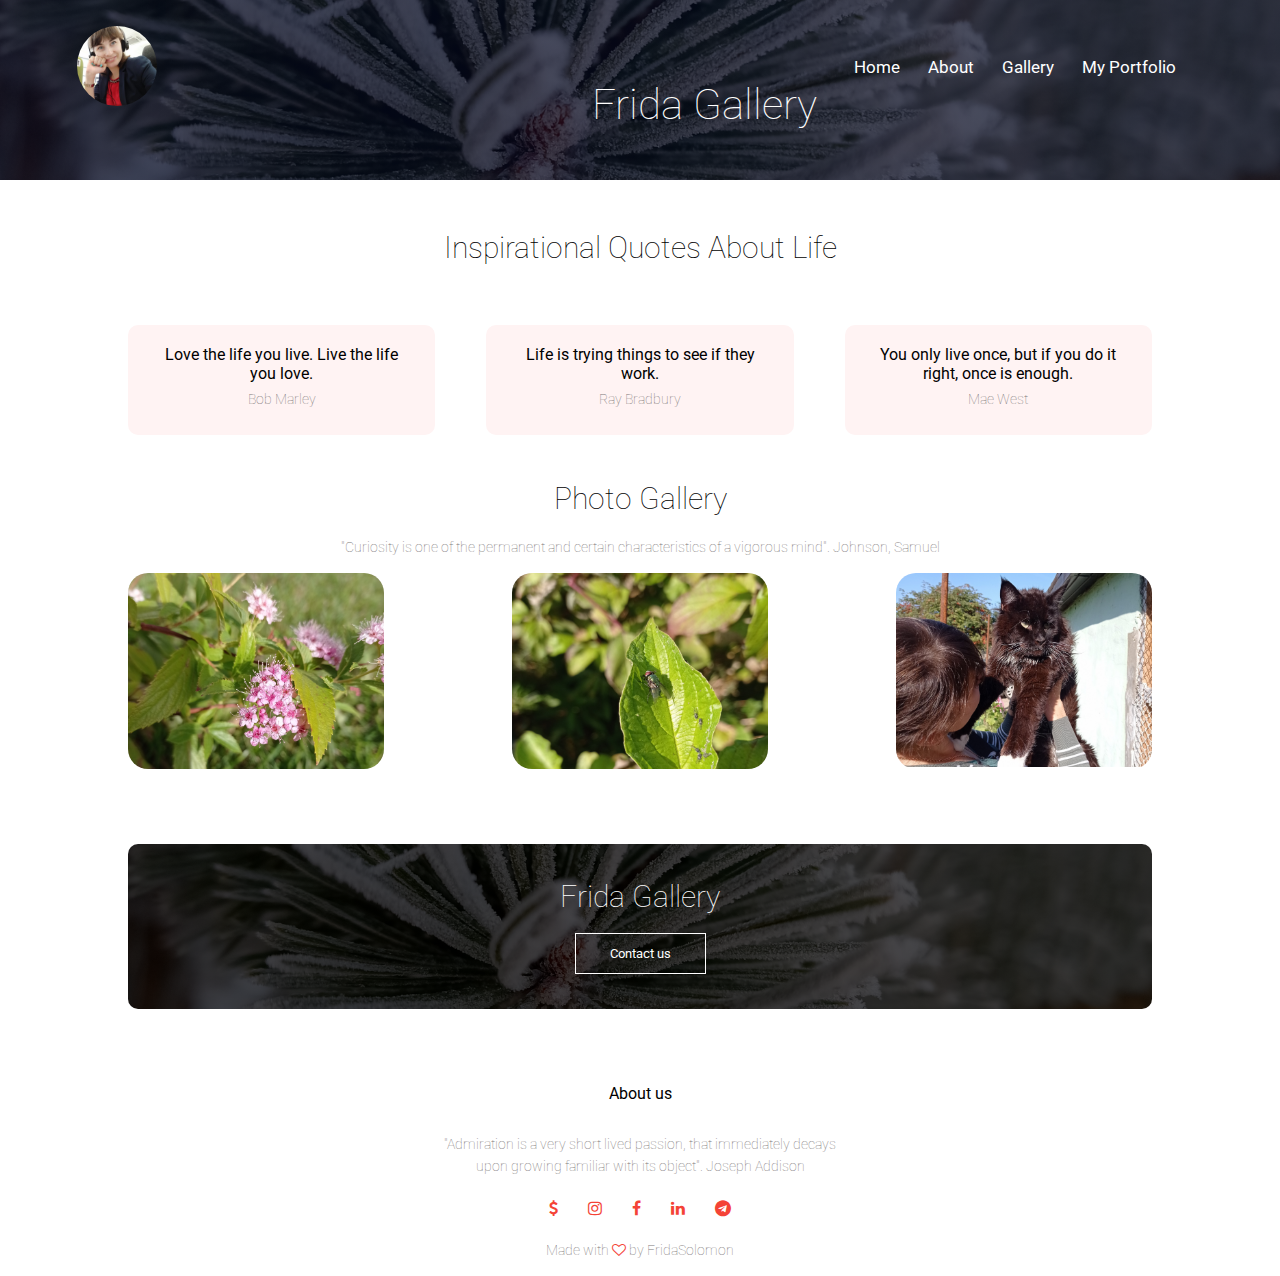
<file: index.html>
<!DOCTYPE html>
<html>
<head>

    <link rel="preconnect" href="https://fonts.googleapis.com">
    <link rel="preconnect" href="https://fonts.gstatic.com" crossorigin>
    <link href="https://fonts.googleapis.com/css2?family=Roboto:wght@400;500;700&display=swap" rel="stylesheet"> 

 <meta name="viewport" content="with=device-width, initial-scale=1.0">
 <title> Frida Gallery </title>

 <link rel="stylesheet" href="styles.css">
 <link rel="stylesheet" href="https://stackpath.bootstrapcdn.com/font-awesome/4.7.0/css/font-awesome.min.css">
</head>
<body>
 <section class="header">
    <nav>
        <a href="index.html"><img src="Pictures/images/pic1.png"></a>
        <div class="nav-links" id="navLinks">
            <i class="fa fa-times" onclick="hideMenu()"></i>
        <ul>
            <li> <a href="index.html"> Home</a></li>
            <li> <a href="about.html"> About</a></li>
            <li> <a href="page.html"> Gallery</a></li>
            <li> <a href="portfolio.htm"> My Portfolio</a></li>
        </ul>
    </div>
    <i class="fa fa-bars" onclick="showMenu()"></i>
    </nav>

    <div class="text-box">
        <h1> Frida Gallery </h1>
   </div>
    
 </section>

 <!-------Contents-->


<section class="contents">

<h1> Inspirational Quotes About Life </h1>
    <div class="row">
        <div class="contents-col">
            <ul>
                <li>Love the life you live. Live the life you love. <p>Bob Marley </p> </li>        
        </ul>  
       </div>
    <div class="contents-col">
        <ul>
        <li>Life is trying things to see if they work. <p> Ray Bradbury</p></li> 
        </ul>
       
    </div>
    <div class="contents-col">
        <ul>
            <li> You only live once, but if you do it right, once is enough.  <p>Mae West</p></li>
            </ul>
   </div>

    </div>

</section>

 <!------Practice-->

 <section class="practice">
    <h1> Photo Gallery </h1>
    <p> "Curiosity is one of the permanent and certain characteristics of a vigorous mind".
        <a href="https://en.wikipedia.org/wiki/Samuel_Johnson" class="wikipedia-statements"> Johnson, Samuel</a> 
       </p>
    
   
    <div class="row">
       <div class="practice-col">
           <img src="Pictures/images/for page/IMG_20200905_144418.jpg">
           <div class="layer">
               <h3> Flowers <br>  
               </h3> 
           </div>
       </div>
   
       <div class="practice-col">
           <img src="Pictures/images/for page/IMG_20200906_162933.jpg">
           <div class="layer">
               <h3> Bugs             
               </h3> 
           </div>
       </div>
   
       <div class="practice-col">
           <img src="Pictures/images/for page/IMG_20201015_232817.jpg">
           <div class="layer">
               <h3> Maine-Coon         
               </h3> 
           </div>
       </div>

       
       
   
    </div>
    </section>
    
   
  



<!-------- Call to Action ---->

<section class="cta">     
   <h1> Frida Gallery  </h1>
   <br>
        <a href="about.html" class="hero-btn" > Contact us </a>

</section>



<!-------- Footer ---->

<section class="footer">

     <h4> About us </h4> 
     <p> "Admiration is a very short lived passion, that immediately decays <br> upon growing familiar with its object". 
        <a href="https://en.wikipedia.org/wiki/Joseph_Addison" class="wikipedia-statements"> Joseph Addison </a> 
        </p>
        <div class="icons">
            <a href="about.html"><i class="fa fa-dollar"></i></a>
            <i class="fa fa-instagram"></i>
            <i class="fa fa-facebook"></i>
            <i class="fa fa-linkedin"></i>
            <a href="https://t.me/fridasolomon" ><i class="fa fa-telegram"></i></a>

        </div>
       
        <p> Made with  <i class="fa fa-heart-o"></i> by FridaSolomon </p>

</section>





 <!-------- JavaScript for Toggle menu ---->
<script>

    var navLinks = document.getElementById("navLinks");
    function showMenu() {
      navLinks.style.right="0";
    }
    function hideMenu() {
        navLinks.style.right="-300px";
    }

</script>

</body>
</html>
</file>
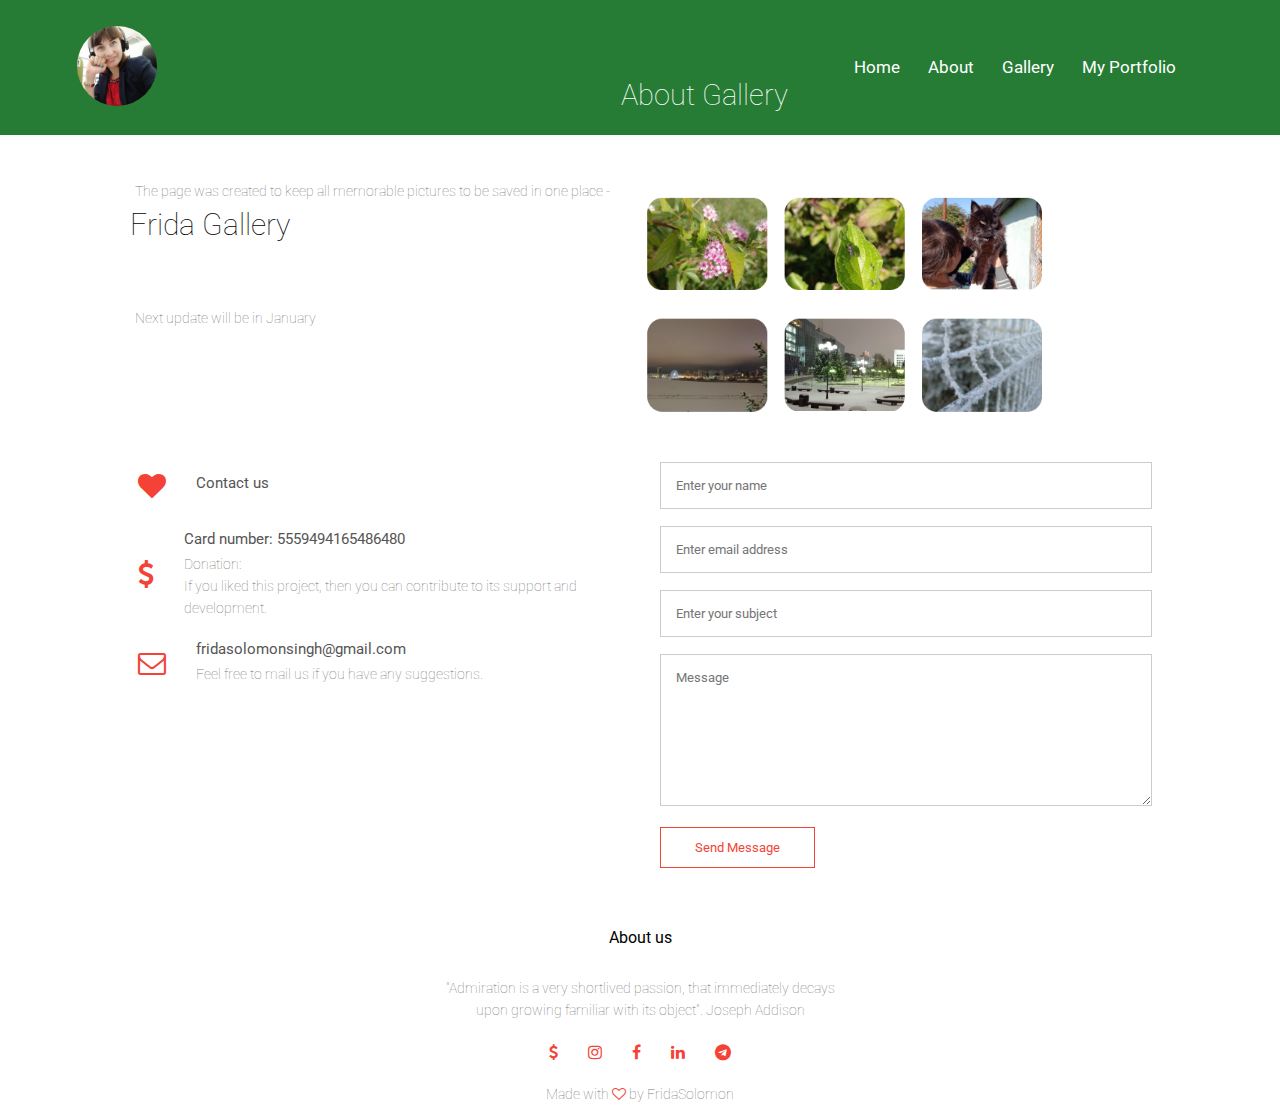
<file: about.html>
<!DOCTYPE html>
<html>
<head>

    <link rel="preconnect" href="https://fonts.googleapis.com">
    <link rel="preconnect" href="https://fonts.gstatic.com" crossorigin>
    <link href="https://fonts.googleapis.com/css2?family=Roboto:wght@400;500;700&display=swap" rel="stylesheet"> 

 <meta name="viewport" content="with=device-width, initial-scale=1.0">
 <title> Frida Gallery </title>

 <link rel="stylesheet" href="styles.css">
 <link rel="stylesheet" href="https://stackpath.bootstrapcdn.com/font-awesome/4.7.0/css/font-awesome.min.css">
</head>
<body>
 <section class="sub-header">
    <nav>
          <a href="index.html"><img src="Pictures/images/pic1.png"></a>
        
           
        <div class="nav-links" id="navLinks">
            <i class="fa fa-times" onclick="hideMenu()"></i>
        <ul>
          <li> <a href="index.html"> Home</a></li>
          <li> <a href="about.html"> About</a></li>
          <li> <a href="page.html"> Gallery</a></li>
          <li> <a href="portfolio.htm"> My Portfolio</a></li>
      </ul>
    </div>
    <i class="fa fa-bars" onclick="showMenu()"></i>
    </nav>
        
    <div class="text-boxpage">
      <h1> About Gallery</h1>
        </div>
 </section>

 <!-----------about us--------------->

   <section class="about-us">

  <div class="row">
    <div class="about-col">
  <p> The page was created to keep all memorable pictures to be saved in one place - <h1>  Frida Gallery </h1></p> 
  <p> Next update will be in January</p> 
      </div>

    <div class="about-col">
       <br> <img src="Pictures/images/for page/about.png">
    </div>

   </section>


   <section class="contact-us">
    <div class="row">
      <div class="contact-col">

        <div>
          <i class="fa fa-heart"></i>
          <span> 
            <h5> Contact us</h5>
          </span>
        </div>
        <div>
          <i class="fa fa-dollar"></i>
          <span> 
            <h5>Card number: 5559494165486480</h5>
            <p> Donation: <br> If you liked this project, then you can contribute to its support and development. </p>
          </span>
        </div>
        <div>
          <i class="fa fa-envelope-o"></i>
          <span> 
            <h5> fridasolomonsingh@gmail.com</h5>
            <p> Feel free to mail us if you have any suggestions. </p>
          </span>
        </div>
      </div>
      <div class="contact-col">
   <form action="form-handler.php" method="post">
   <input type="text" name="name" placeholder="Enter your name" required>
   <input type="email"name="email" placeholder="Enter email address" required>
   <input type="text" name="subject" placeholder="Enter your subject" required>
   <textarea rows="8" name="message" placeholder="Message" required></textarea>
   <button type="Submit" class="hero-btn red-btn"> Send Message</button>
   </form>
  
      </div>
    </div>
   </section>

  
<section class="footer">

     <h4> About us </h4> 
     <p> "Admiration is a very shortlived passion, that immediately decays <br> upon growing familiar with its object". 
        <a href="https://en.wikipedia.org/wiki/Joseph_Addison" class="wikipedia-statements"> Joseph Addison </a> 
        </p>
        <div class="icons">
          <a href="about.html"><i class="fa fa-dollar"></i></a>
            <i class="fa fa-instagram"></i>
            <i class="fa fa-facebook"></i>
            <i class="fa fa-linkedin"></i>
            <a href="https://t.me/fridasolomon" ><i class="fa fa-telegram"></i></a>

        </div>
       
        <p> Made with  <i class="fa fa-heart-o"></i> by FridaSolomon </p>

</section>





 <!-------- JavaScript for Toggle menu ---->
<script>

    var navLinks = document.getElementById("navLinks");
    function showMenu() {
      navLinks.style.right="0";
    }
    function hideMenu() {
        navLinks.style.right="-300px";
    }

</script>

</body>
</html>
</file>
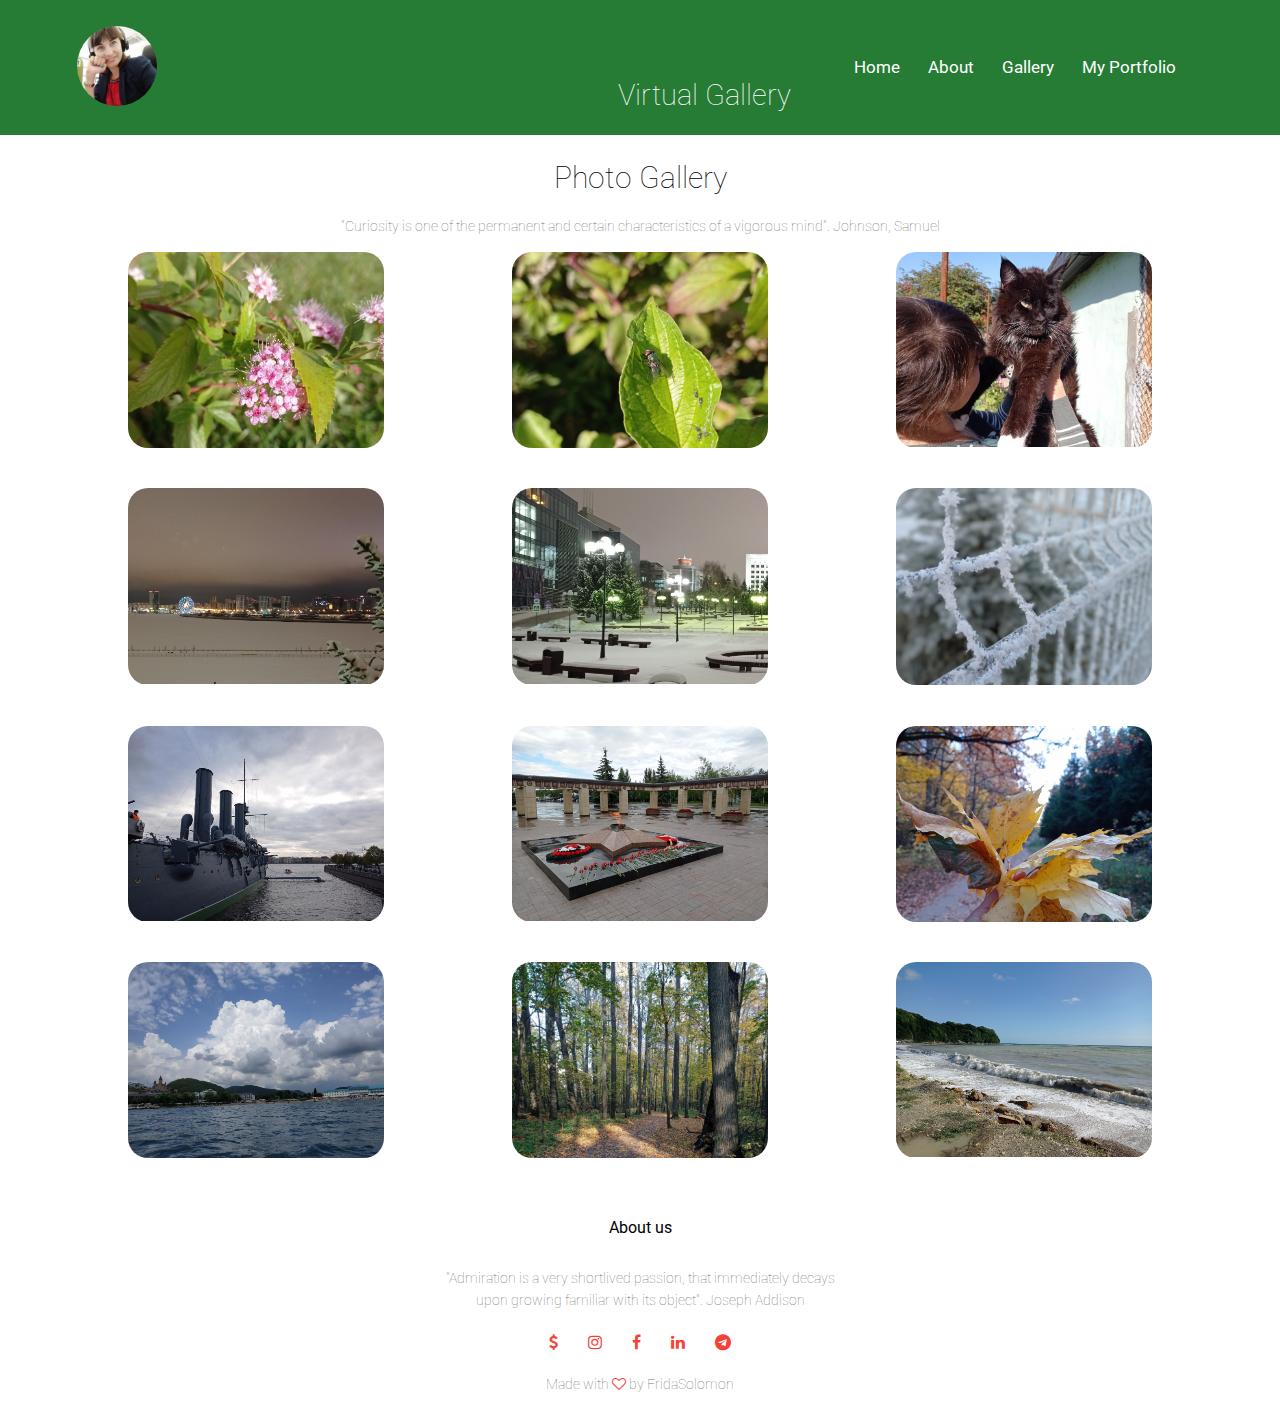
<file: page.html>
<!DOCTYPE html>
<html>
<head>

    <link rel="preconnect" href="https://fonts.googleapis.com">
    <link rel="preconnect" href="https://fonts.gstatic.com" crossorigin>
    <link href="https://fonts.googleapis.com/css2?family=Roboto:wght@400;500;700&display=swap" rel="stylesheet"> 

 <meta name="viewport" content="with=device-width, initial-scale=1.0">
 <title> Frida Gallery </title>

 <link rel="stylesheet" href="styles.css">
 <link rel="stylesheet" href="https://stackpath.bootstrapcdn.com/font-awesome/4.7.0/css/font-awesome.min.css">
</head>
<body>
 <section class="sub-header">
    <nav>
        <a href="index.html"><img src="Pictures/images/pic1.png"></a>
        <div class="nav-links" id="navLinks">
            <i class="fa fa-times" onclick="hideMenu()"></i>
        <ul>
            <li> <a href="index.html"> Home</a></li>
            <li> <a href="about.html"> About</a></li>
            <li> <a href="page.html"> Gallery</a></li>
            <li> <a href="portfolio.htm"> My Portfolio</a></li>
      </ul>
    </div>
    <i class="fa fa-bars" onclick="showMenu()"></i>
    </nav>
    <div class="text-boxpage"> 
        <h1> Virtual Gallery</h1>
        
    </div>
 
      
 </section>

 
 <!------Practice-->

 <section class="practice">
    <h1> Photo Gallery </h1>
    <p> "Curiosity is one of the permanent and certain characteristics of a vigorous mind".
        <a href="https://en.wikipedia.org/wiki/Samuel_Johnson" class="wikipedia-statements"> Johnson, Samuel</a> 
       </p>
    
   
    <div class="row">
       <div class="practice-col">
           <img src="Pictures/images/for page/IMG_20200905_144418.jpg">
           <div class="layer">
               <h3> Flowers <br>  
               </h3> 
           </div>
       </div>
   
       <div class="practice-col">
           <img src="Pictures/images/for page/IMG_20200906_162933.jpg">
           <div class="layer">
               <h3> Bugs             
               </h3> 
           </div>
       </div>
   
       <div class="practice-col">
           <img src="Pictures/images/for page/IMG_20201015_232817.jpg">
           <div class="layer">
               <h3> Maine-Coon            
               </h3> 
           </div>
       </div>

       
    
       
   
    </div>
  
    <div class="row">
        <div class="practice-col">
            <img src="Pictures/images/for page/IMG_20210104_18563611.jpg">
            <div class="layer">
                <h3> 
                    Embankments <br>  
                </h3> 
            </div>
        </div>
    
        <div class="practice-col">
            <img src="Pictures/images/for page/IMG_20210104_19350711.jpg">
            <div class="layer">
                <h3> Streets            
                </h3> 
            </div>
        </div>
    
        <div class="practice-col">
            <img src="Pictures/images/for page/IMG_20201118_08082711.jpg">
            <div class="layer">
                <h3> Winter            
                </h3> 
            </div>
        </div>
 
      
    
    
     </div>

     <div class="row">
        <div class="practice-col">
            <img src="Pictures/images/for page/IMG_20201024_131824.jpg">
            <div class="layer">
                <h3> 
                    St. Petersburg 
                </h3> 
            </div>
        </div>
    
        <div class="practice-col">
            <img src="Pictures/images/for page/IMG_20200726_135232.jpg">
            <div class="layer">
                <h3> Parks            
                </h3> 
            </div>
        </div>
        <div class="practice-col">
            <img src="Pictures/images/for page/IMG_20201002_161317.jpg">
            <div class="layer">
                <h3> Autumn            
                </h3> 
            </div>
        </div>
    
        
    
     </div>

     <div class="row">
       
    
        <div class="practice-col">
            <img src="Pictures/images/for page/IMG_20200717_141130.jpg">
            <div class="layer">
                <h3> Sky            
                </h3> 
            </div>
        </div>
 
        <div class="practice-col">
         <img src="Pictures/images/for page/IMG_20201002_152143.jpg">
         <div class="layer">
             <h3> Forest            
             </h3> 
         </div>
     </div>
     <div class="practice-col">
         <img src="Pictures/images/for page/IMG_20200714_163407.jpg">
         <div class="layer">
             <h3> Sea            
             </h3> 
         </div>
     </div> 
    
     </div>

    </section>
   
   



<section class="footer">

     <h4> About us </h4> 
     <p> "Admiration is a very shortlived passion, that immediately decays <br> upon growing familiar with its object". 
         <a href="https://en.wikipedia.org/wiki/Joseph_Addison" class="wikipedia-statements"> Joseph Addison </a> 
        </p>
        <div class="icons">
            <a href="about.html"><i class="fa fa-dollar"></i></a>
            <i class="fa fa-instagram"></i>
            <i class="fa fa-facebook"></i>
            <i class="fa fa-linkedin"></i>
            <a href="https://t.me/fridasolomon" ><i class="fa fa-telegram"></i></a>

        </div>
       
        <p> Made with  <i class="fa fa-heart-o"></i> by FridaSolomon </p>

</section>





 <!-------- JavaScript for Toggle menu ---->
<script>

    var navLinks = document.getElementById("navLinks");
    function showMenu() {
      navLinks.style.right="0";
    }
    function hideMenu() {
        navLinks.style.right="-300px";
    }

</script>

</body>
</html>
</file>
<file: styles.css>
* {
    margin: 0;
    padding: 0;
    font-family: Roboto, Arial;
    
}

.header {
    min-height: 20vh;
    width: 100%;
    background-image: linear-gradient(rgba(4,9,30,0.7),rgba(4,9,30,0.7)),url(Pictures/images/IMG_20201117_080533.jpg);
    background-position: center;
    background-size: cover;
    position: relative;
}

nav img {
    width: 80px;
    border-radius: 70px;
     
}

.logo h1{
    font-size: 25px;
    text-align: center;
    
}
/*---------------  .header img:hover {
    border: 1px solid #f44336;
}---------------*/

nav {
    display: flex;
    padding: 2% 6%;
    justify-content: space-between;
    align-items: center;
}

.nav-links {
    flex: 1;
    text-align: right;
    margin-right: 15px;
   }

.nav-links ul li {
    list-style: none;
    display:inline-block;
    padding: 8px 12px;
    position: relative;
}

.nav-links ul li a {
    color:white;
    text-decoration: none;
    font-size: 17px;;
}

.nav-links ul li::after {
    content: '';
    width: 0%;
    height: 2px;
    background: #f44336;
    display:block;
    margin:auto;
    transition: 0.5s;
 }

.nav-links ul li:hover::after{
    width: 100%;
}

.text-box{
    width: 100%;
    color: #fff;
    position:absolute;
    top: 40%;
    left: 5%;
    transition: translate (-40%, -5%);
    text-align: center;

}

.text-box h1 {
    font-size: 42px;
    padding: 8px;
}

.wikipedia-statements{
    display: inline-block;
    text-decoration: none;
    background: transparent;
    position: relative;
    cursor:pointer;
    color: rgb(124, 120, 120);
}

.wikipedia-statements:hover {
    color: #f44336;
    transition: 1s;
}

.hero-btn {
    display: inline-block;
    text-decoration: none;
    color: #fff;
    border: 1px solid #fff;
    padding: 12px 34px;
    font-size: 13px;
    background: transparent;
    position: relative;
    cursor:pointer;
}

.hero-btn:hover {
    border: 1px solid #f44336;
    background: #f44336;
    transition: 1s;
}


.red-btn{
    border: 1px solid #f44336;
    background: transparent;
    color: #f44336;
 }

 .red-btn:hover{
 color: #fff;
}


nav .fa{
display: none;
}

@media(max-width: 700px) {
nav img{
    width: 45px;
    padding: 1% 0;
}

.header {
    min-height: 19vh;
}

   .text-box h1{
        font-size: 26px;
        padding: 0;
        margin:0;
    }
    
    .text-box a{
        font-size: 7px;
        padding: 0 1px;
    }

    .nav-links ul li {
        display:block;
    }
    .nav-links{
     position: fixed;
     background: #f44336;
     height: 100vh;
     width: 200px;
     top: 0;
     right: -200px;
     text-align: left;
     z-index: 2;
     transition: 1s;
    }

    nav .fa{
        display:block;
        color:#fff;
        margin: 10px;
        font-size: 15px;
        cursor: pointer;
    }

    .nav-links ul li a{
       font-size: 11px;
       padding: 20px; 
    }
}

/*------- contents ------*/

.contents {
    width: 80%;
    margin:auto;
    text-align: center;
    padding-top: 50px;
    
}

h1{
    font-size: 30px;
    font-weight: 100;
    padding-bottom: 50px;
}

 p{
    color: rgb(124, 120, 120);
    font-size: 14px;
    font-weight: 100;
    line-height: 22px;
    padding: 5px;
}

.row{
    margin-top: 1%;
    display: flex;
    justify-content: space-between;
    
}

.row ul li {
    list-style: none;
    display:inline-block;
    padding: 10px 12px;
    position: relative;
}

.nav-links p {
    color:rgb(124, 120, 120);
    text-decoration: none;
    font-size: 14px;
    
}

.contents-col{
    flex-basis: 30%;
    background-color: #fff3f3;
    border-radius: 10px;
    margin-bottom: 2%;
    padding: 10px 12px;
    box-sizing: border-box;
    transition: 0.5s;
}

.contents-col:hover{
    box-shadow: 0 0 20px 0px rgba(0,0,0,0.2);

}

@media(max-width: 700px){
    .row{
        flex-direction: column;
    }
    .contents h1{
        font-size: 15px;
        padding: 7px 5px;
        margin: 0;

    }
    .contents-col ul li{
        font-size: 10px;
        padding: 0;
    }

    .contents-col ul li p{
        font-size: 10px;
        padding: 0;
    }
}

/*----- Practice-----*/

.practice{
    width: 80%;
    margin: auto;
    text-align: center;
    padding-top: 10px;
}

.practice h1{
    padding: 15px 10px;
}

.practice-col{
    flex-basis: 25%;
    border-radius: 20px;
    margin-bottom: 30px;
    position: relative;
    overflow: hidden;
}

.practice-col img{
    width: 100%;
    display: block;
}

.layer{
    background-color:transparent;
    height: 100%;
    width: 100%;
    position: absolute;
    top: 0;
    left: 0;
    transition: 0.5s;
}

.layer:hover{
    background-color: rgba(226,0,0,0.7);
    cursor: pointer;
}

.layer h3{
    width: 100%;
    font-size: 500;
    color:#fff;
    font-size: 26px;
    bottom:0;
    left: 50%;
    transform: translateX(-50%);
    position: absolute;
    opacity: 0;
    transition: 0.5s;
}

.layer:hover h3{
    bottom: 49%;
    opacity: 1;
}


@media(max-width: 700px){
    .practice h1{
        font-size: 15px;  
    }
    .practice p{
        font-size: 10px;
    }

    .practice-col img{
      width: 100%;  
    }

    .layer h3{
        font-size: 15px;   
    }
}

/*----- call to action-----*/

.cta{
    margin: 45px auto;
    width: 80%;
    background-image: linear-gradient(rgba(0,0,0,0.7),rgba(0,0,0,0.7)),url(Pictures/images/IMG_20201117_080533.jpg);
    background-position: center;
    background-size: cover;
    border-radius: 10px;
    text-align: center;
    padding: 35px 0;;
}

.cta h1{
    color: #fff;
    padding: 0;
}

@media(max-width:700px){
    .cta h1{
        font-size: 15px; 
        padding: 0; 
    }

    .cta a{
        font-size: 10px;  
    }

    .cta {
        min-height: 5vh;
        margin: 2px auto;
        width: 80%;
}

}
/*----- footer-----*/

.footer{
    width: 100%;
    text-align: center;
    padding: 10px 0;
}

.footer h4{
    margin-bottom: 25px;
    margin-top:20px;
    font-weight: 400;
}

.icons .fa{
    color: #f44336;
    margin: 0 13px;
    cursor: pointer;
    padding: 18px 0;
}

.fa-heart-o{
    color: #f44336;
}


@media(max-width:700px){
    .footer h1{
        font-size: 15px; 
        padding:0;
        margin:0; 
    }

    .footer p{
        font-size: 10px;
     padding: 0;    
    }

    .icons .fa {
     font-size: 12px;    
     
}

}

/*--------------about us page --------*/

.sub-header{
    height: 15vh;
    width: 100%;
    background-color: rgb(38, 124, 52);
    background-position: center;
    background-size: cover;
    text-align: center;
    color: #fff;
}

.about-us{
    width: 80%;
    margin:auto;
    padding-top: 5px;
    padding-bottom: 15px;
}

.about-us .fa{
    width:10px;
}

.about-col{
    flex-basis: 65%;
    padding: 20px 2px;
}

.about-col img{
width: 80%;
}

.about-col h1{
padding-top: 0;
}

.about-col p{
    padding-top: 15px 0 20px;
 }

 @media(max-width: 700px){
    .text-boxpage {
        width:80%;
    }

    .about-col p{
        font-size: 10px;
        padding: 2px;
    }

    .about-col h1{
        font-size: 10px;  
    }
 }

/*------------page------*/

.text-boxpage{
    width: 100%;
    color: #fff;
    position:absolute;
    top: 8.5%;
    left: 5%;
    transition: translate (-10%, -5%);
    text-align: center;

}

.text-boxpage h1 {
    font-size: 29px;
    margin-top: 0.15%;
}


/* ---------------contact us page--------------*/


.contact-header{
    height: 15vh;
    width: 100%;
    background-color: rgb(103, 150, 111);
    background-position: center;
    background-size: cover;
    text-align: center;
    color: #fff;
}

.about-us{
    width: 80%;
    margin:auto;
    padding-top: 10px;
    padding-bottom: 10px;
}

.location{
    width:80%;
    margin: auto;
    padding: 30px 0;
}

.location iframe{
    width: 100%;
}

.contact-us{
width: 80%;
margin: auto;

}

.contact-col{
flex-basis: 48%;
margin-bottom:  30px;
}

.contact-col div{
  display:flex;
  align-items: center;
  margin-bottom: 20px;
}

.contact-col div .fa{
 font-size:28px;
 color:#f44336;
 margin:10px;
 margin-right: 30px;
}

.contact-col div p{
  padding:0;
}

.contact-col div h5{
  font-size: 15px;
  margin-bottom: 5px;
  color:#555;
  font-weight: 400;
}



.contact-col input, .contact-col textarea{
width: 100%;
padding: 15px;
margin-bottom: 17px;
outline: none;
border: 1px solid #ccc;
box-sizing: border-box;

}


@media(max-width: 700px){
    .location img{
        width: 150px;
        height: 50px;  
    }    
    .contact-col div .fa{
        font-size: 15px;
        cursor: pointer;
    }

    .contact-col div p{
        font-size: 10px; 
    }

    .contact-col div h5{
        font-size: 13px;   
    }

    .text-boxpage h1{
        padding: 0;
        margin: 0;
        font-size: 13px;
    }

    .contact-col{
        flex-basis: 20%;
        margin-bottom:  10px;
        }

        .contact-col input, .contact-col textarea{
            width: 205px; 
        }
}
</file>
